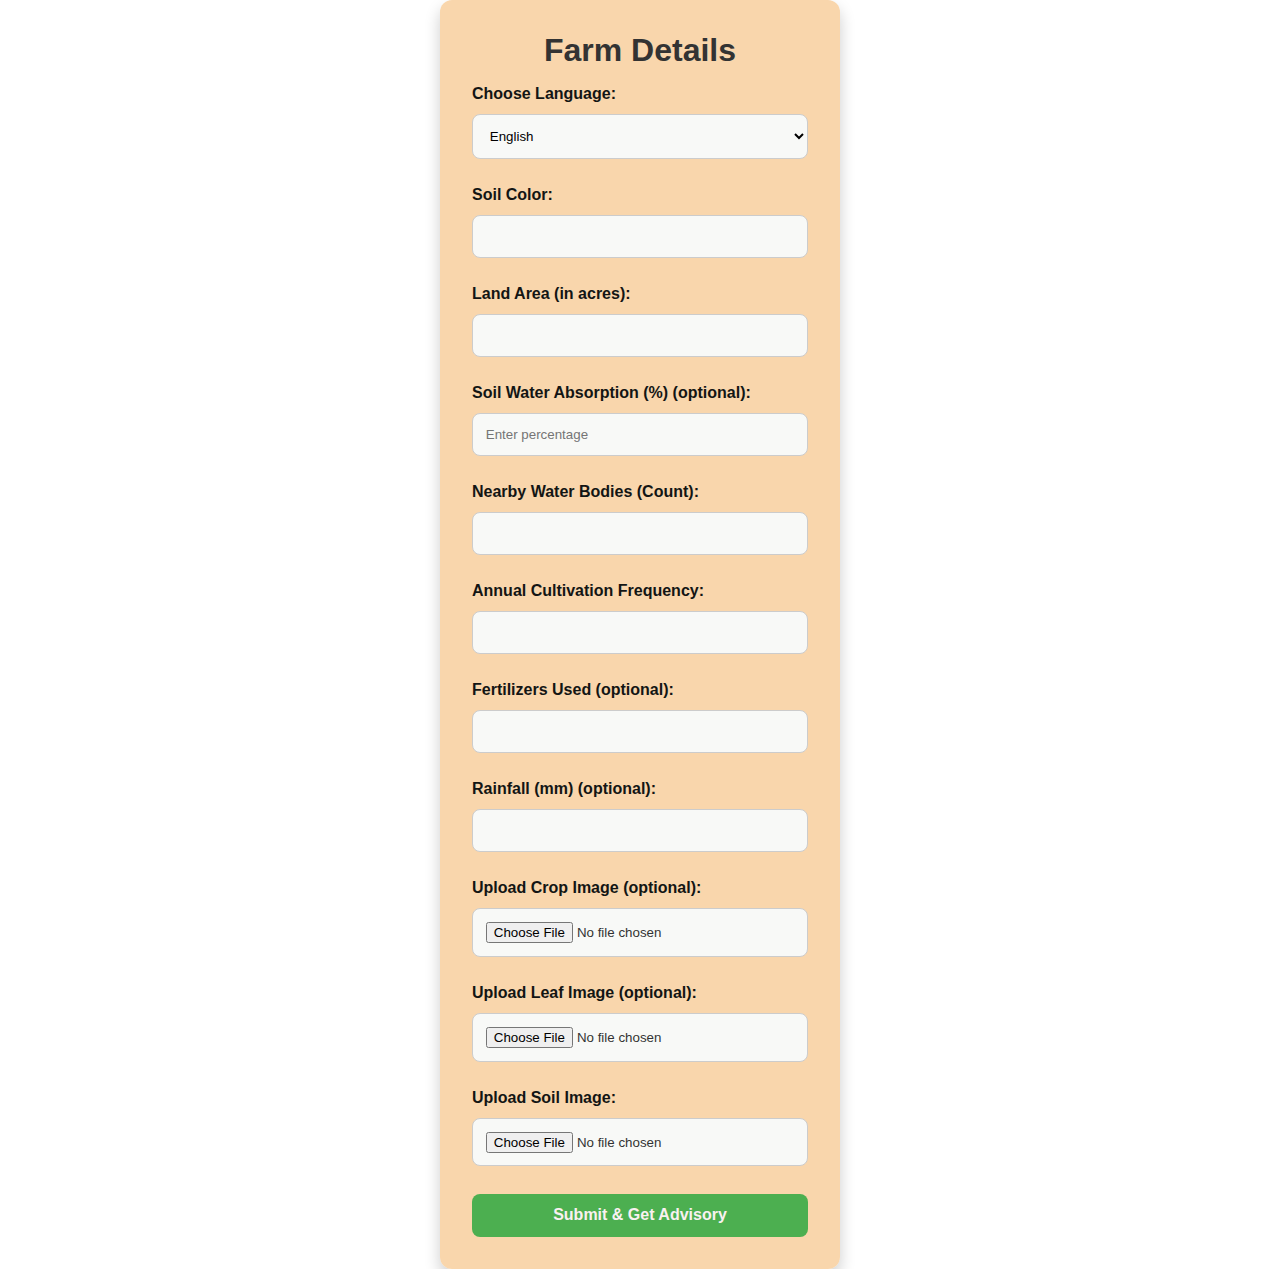
<file: AgriFDSS/home.html>
<!DOCTYPE html>
<html lang="en">
<head>
  <meta charset="UTF-8">
  <title>AgriFDSS -farm details</title>

  <meta name="viewport" content="width=device-width, initial-scale=1.0">
  <title>Form Page</title>
  <style>
    * {
      margin: 0;
      padding: 0;
      box-sizing: border-box;
      font-family: Arial, sans-serif;
    }

    body.form-page {
      background: linear-gradient(to bottom right, #eaefeb, #c8e6c9);
      background-image: url('https://images.pexels.com/photos/708798/pexels-photo-708798.jpeg?cs=srgb&dl=pexels-chiecharon-708798.jpg&fm=jpg');
      background-size: cover;
      background-position: center;
      display: flex;
      justify-content: center;
      align-items: center;
      min-height: 100vh;
      color: #333;
    }

    .form-section {
      background-color: rgba(247, 204, 151, 0.8); /* Semi-transparent background */
      padding: 2rem;
      border-radius: 12px;
      box-shadow: 0 8px 16px rgba(0, 0, 0, 0.2);
      width: 100%;
      max-width: 400px;
    }

    .form-group {
      margin-bottom: 1.5rem;
    }

    label {
      display: block;
      font-weight: bold;
      margin-bottom: 0.5rem;
      color: #131514;
    }

    input[type="text"],
    input[type="number"],
    input[type="file"],
    select {
      width: 100%;
      padding: 0.8rem;
      margin: 0.2rem 0;
      border: 1px solid #ccc;
      border-radius: 8px;
      background-color: #f8f9f7;
      transition: all 0.3s ease;
    }

    input[type="text"]:focus,
    input[type="number"]:focus,
    select:focus {
      border-color: #4caf50;
      outline: none;
      box-shadow: 0 0 8px rgba(76, 175, 80, 0.3);
    }

    .submit-button {
      width: 100%;
      padding: 0.8rem;
      background-color: #4caf50;
      color: #f9f1f1;
      border: none;
      border-radius: 8px;
      font-size: 1rem;
      font-weight: bold;
      cursor: pointer;
      transition: background-color 0.3s ease;
    }

    .submit-button:hover {
      background-color: #0f3c0f;
    }

    .submit-button:active {
      background-color: #0e3f10;
    }

    /* Responsive Styles */
    @media (max-width: 768px) {
      .form-section {
        max-width: 100%;
        padding: 1.5rem;
      }
    }
  </style>
  <script>
    const translations = {
      en: {
        soilColor: "Soil Color:",
        landArea: "Land Area (in acres):",
        absorption: "Soil Water Absorption (%) (optional):",
        waterBodies: "Nearby Water Bodies (Count):",
        cultivation: "Annual Cultivation Frequency:",
        fertilizers: "Fertilizers Used (optional):",
        rainfall: "Rainfall (mm) (optional):",
        cropImage: "Upload Crop Image (optional):",
        leafImage: "Upload Leaf Image (optional):",
        soilImage: "Upload Soil Image:",
        submit: "Submit & Get Advisory",
        chooseLanguage: "Choose Language"
      },
      hi: {
        soilColor: "मिट्टी का रंग:",
        landArea: "भूमि क्षेत्रफल (एकड़ में):",
        absorption: "मिट्टी जल अवशोषण (%) (वैकल्पिक):",
        waterBodies: "पास में जल निकाय (गिनती):",
        cultivation: "वार्षिक खेती की आवृत्ति:",
        fertilizers: "उपयोग किए गए उर्वरक (वैकल्पिक):",
        rainfall: "वर्षा (मिमी) (वैकल्पिक):",
        cropImage: "फसल की छवि अपलोड करें (वैकल्पिक):",
        leafImage: "पत्ते की छवि अपलोड करें (वैकल्पिक):",
        soilImage: "मिट्टी की छवि अपलोड करें:",
        submit: "सबमिट करें और सलाह प्राप्त करें",
        chooseLanguage: "भाषा चुनें"
      },
      mr: {
        soilColor: "मातीचा रंग:",
        landArea: "जमिन क्षेत्र (एकरमध्ये):",
        absorption: "मातीचा जल शोषण (%) (पर्यायी):",
        waterBodies: "आसपास पाणी शरीर (गणना):",
        cultivation: "वार्षिक शेतीची वारंवारता:",
        fertilizers: "खत वापरले (पर्यायी):",
        rainfall: "पर्जन्यवृष्टि (मिमी) (पर्यायी):",
        cropImage: "पिकाची छायाचित्र अपलोड करा (पर्यायी):",
        leafImage: "पानांचे छायाचित्र अपलोड करा (पर्यायी):",
        soilImage: "मातीचे छायाचित्र अपलोड करा:",
        submit: "सबमिट करा आणि सल्ला मिळवा",
        chooseLanguage: "भाषा निवडा"
      }
    };

    function updateLanguage() {
      const lang = document.getElementById('language').value;
      const fields = ['soilColor', 'landArea', 'absorption', 'waterBodies', 'cultivation', 'fertilizers', 'rainfall', 'cropImage', 'leafImage', 'soilImage', 'submit', 'chooseLanguage'];
      fields.forEach(id => {
        document.getElementById(id + 'Label').innerText = translations[lang][id];
      });
    }
  </script>
</head>
<body class="form-page">
  <form class="form-section" enctype="multipart/form-data" action="advisory.html" method="GET">
    <div class="form-group">
      <h1 style="text-align: center; margin-bottom: 1rem;">Farm Details</h1>
      <label id="chooseLanguageLabel">Choose Language:</label>
      <select id="language" onchange="updateLanguage()">
        <option value="en">English</option>
        <option value="hi">Hindi</option>
        <option value="mr">Marathi</option>
      </select>
    </div>
    <div class="form-group"><label id="soilColorLabel">Soil Color:</label><input type="text" id="soilColor" /></div>
    <div class="form-group"><label id="landAreaLabel">Land Area (in acres):</label><input type="number" id="landArea" step="0.01" /></div>
    <div class="form-group"><label id="absorptionLabel">Soil Water Absorption (%) (optional):</label><input type="number" id="absorption" step="0.01" min="0" max="100" placeholder="Enter percentage" /></div>
    <div class="form-group"><label id="waterBodiesLabel">Nearby Water Bodies (Count):</label><input type="number" id="waterBodies" /></div>
    <div class="form-group"><label id="cultivationLabel">Annual Cultivation Frequency:</label><input type="text" id="cultivation" /></div>
    <div class="form-group"><label id="fertilizersLabel">Fertilizers Used (optional):</label><input type="text" id="fertilizers" /></div>
    <div class="form-group"><label id="rainfallLabel">Rainfall (mm) (optional):</label><input type="number" id="rainfall" /></div>
    <div class="form-group"><label id="cropImageLabel">Upload Crop Image (optional):</label><input type="file" id="cropImage" accept="image/*" /></div>
    <div class="form-group"><label id="leafImageLabel">Upload Leaf Image (optional):</label><input type="file" id="leafImage" accept="image/*" /></div>
    <div class="form-group"><label id="soilImageLabel">Upload Soil Image:</label><input type="file" id="soilImage" accept="image/*" /></div>
    <button type="submit" class="submit-button" id="submitLabel">Submit & Get Advisory</button>
  </form>
</body>
</html>
</file>
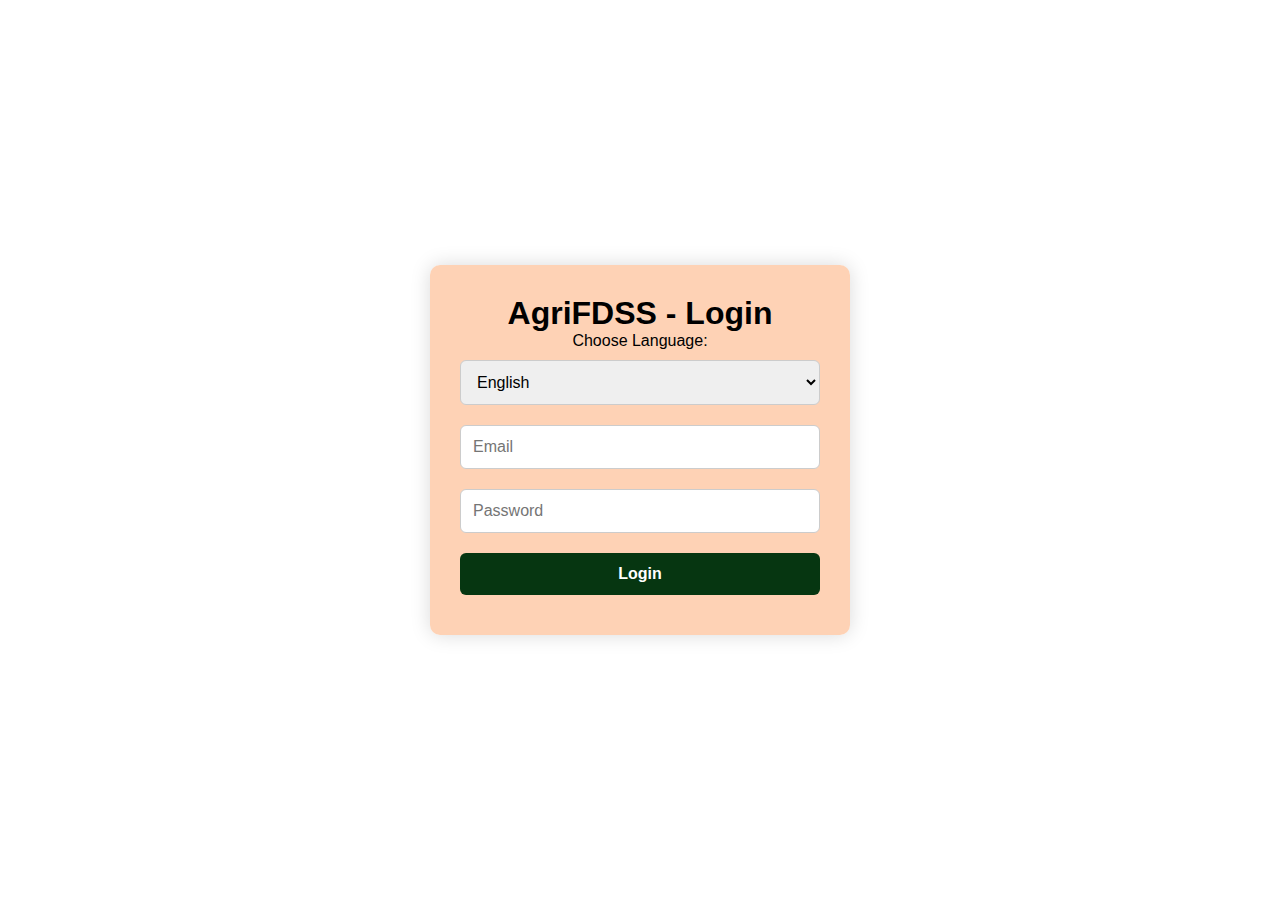
<file: AgriFDSS/login.html>
<!DOCTYPE html>
<html lang="en">
<head>
  <meta charset="UTF-8">
  <title>AgriFDSS - Login</title>
  <link rel="stylesheet" href="style.css">
</head>
<body class="login-page">
  <div class="container">
    <h1 id="title">AgriFDSS - Login</h1>

    <!-- Language Selector -->
    <label for="language" id="label-language">Choose Language:</label>
    <select id="language">
      <option value="en">English</option>
      <option value="hi">हिंदी</option>
      <option value="mr">मराठी</option>
    </select>

    <form id="login-form">
      <input type="email" id="email" placeholder="Email" required>
      <input type="password" id="password" placeholder="Password" required>
      <button type="submit" id="submit-btn">Login</button>
    </form>
  </div>

  <script>
    // Get selected language from URL or localStorage
    const params = new URLSearchParams(window.location.search);
    const lang = params.get("language") || localStorage.getItem("lang") || "en";
    document.getElementById("language").value = lang;
    localStorage.setItem("lang", lang);

    const translations = {
      en: {
        title: "AgriFDSS - Login",
        email: "Email",
        password: "Password",
        submit: "Login",
        language: "Choose Language:"
      },
      hi: {
        title: "AgriFDSS - लॉगिन करें",
        email: "ईमेल",
        password: "पासवर्ड",
        submit: "लॉगिन करें",
        language: "भाषा चुनें:"
      },
      mr: {
        title: "AgriFDSS - लॉगिन करा",
        email: "ईमेल",
        password: "पासवर्ड",
        submit: "लॉगिन करा",
        language: "भाषा निवडा:"
      }
    };

    function translate(lang) {
      const t = translations[lang];
      document.getElementById("title").innerText = t.title;
      document.getElementById("email").placeholder = t.email;
      document.getElementById("password").placeholder = t.password;
      document.getElementById("submit-btn").innerText = t.submit;
      document.getElementById("label-language").innerText = t.language;
    }

    // Translate on load
    translate(lang);

    // Change language on select
    document.getElementById("language").addEventListener("change", function () {
      const newLang = this.value;
      localStorage.setItem("lang", newLang);
      translate(newLang);
    });

    // Append language when submitting the form
    document.getElementById("login-form").addEventListener("submit", function (e) {
      e.preventDefault();
      const selectedLang = document.getElementById("language").value;
      window.location.href = `home.html?language=${selectedLang}`;
    });
  </script>
</body>
</html>
</file>
<file: AgriFDSS/style.css>
/* ========== Global Reset and Base Styling ========== */
* {
  margin: 0;
  padding: 0;
  box-sizing: border-box;
}

body {
  font-family: Arial, sans-serif;
  min-height: 100vh;
  background-repeat: no-repeat;
  background-size: cover;
  background-position: center;
  display: flex;
  justify-content: center;
  align-items: center;
}

/* ========== Page Backgrounds (Use corresponding body class) ========== */
.index-page {
  background-image: url('https://images.rawpixel.com/image_800/cHJpdmF0ZS9sci9pbWFnZXMvd2Vic2l0ZS8yMDIyLTA1L2EwMDkta2Fib29tcGljcy0wODMzLmpwZw.jpg'); /* replace with a real agriculture background */
}

.advisory-page {
  background-image: url('https://wallpaperbat.com/img/338889-farmer-wallpaper-top-free-farmer-background.jpg'); /* farmer or advisory theme */
}

.home-page {
  background-image: url('https://images.pexels.com/photos/708798/pexels-photo-708798.jpeg?cs=srgb&dl=pexels-chiecharon-708798.jpg&fm=jpg'); /* farm/agritech view */
}

.login-page {
  background-image: url('https://cdn.pixabay.com/photo/2022/05/05/23/12/agriculture-7177221_640.jpg'); /* security/technology login background */
}

/* ========== Container Card ========== */
.container {
  background-color: rgba(254, 205, 173, 0.9);
  padding: 30px;
  max-width: 420px;
  width: 100%;
  border-radius: 10px;
  box-shadow: 0 0 20px rgba(0, 0, 0, 0.15);
  text-align: center;
}

/* ========== Form Elements ========== */
input, select, button {
  width: 100%;
  margin: 10px 0;
  padding: 12px;
  font-size: 16px;
  border: 1px solid #ccc;
  border-radius: 6px;
}

button {
  background-color: #063611;
  color: white;
  font-weight: bold;
  border: none;
  cursor: pointer;
  transition: background-color 0.3s ease;
}

button:hover {
  background-color: #218838;
}

a {
  color: #4613a5;
  text-decoration: none;
}

a:hover {
  text-decoration: underline;
}

/* ========== Advisory Form Section ========== */
.form-section {
  max-width: 800px;
  margin: 40px auto;
  padding: 30px;
  background-color: #ffffff;
  border-radius: 12px;
  box-shadow: 0 4px 12px rgba(0,0,0,0.1);
}

.form-section .form-group {
  display: flex;
  flex-direction: column;
  margin-bottom: 20px;
}

.form-group label {
  font-weight: 600;
  margin-bottom: 8px;
  color: #333;
}

.form-group input,
.form-group select {
  padding: 10px;
  border: 1px solid #ccc;
  border-radius: 6px;
}

.submit-button {
  width: 100%;
  padding: 12px;
  background-color: #388e3c;
  color: white;
  border: none;
  border-radius: 8px;
  font-size: 1rem;
  cursor: pointer;
  transition: background-color 0.3s ease;
}

.submit-button:hover {
  background-color: #2e7d32;
}

@media (max-width: 600px) {
  .form-section {
    padding: 20px;
  }

  .submit-button {
    font-size: 0.95rem;
  }
}
</file>
